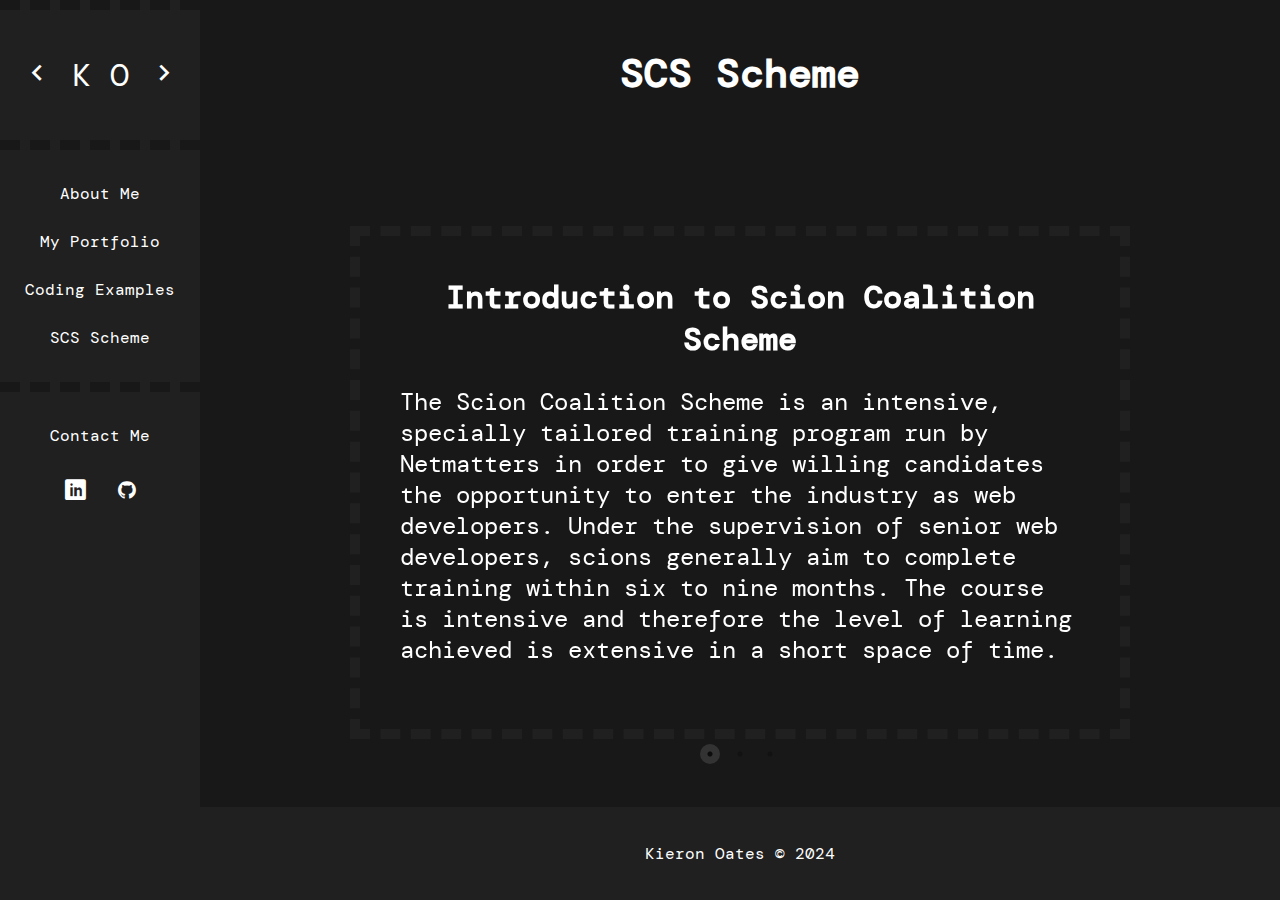
<file: scs.html>
<!DOCTYPE html>
<html lang="en">
<head>
    <meta charset="UTF-8">
    <meta name="viewport" content="width=device-width, initial-scale=1.0">
    <link rel="icon" href="img/pixelroff.png" type="image/png">
    <link rel="stylesheet" href="css/styles.css">
    <link rel="stylesheet" href="img/icons/style.css">
    <link rel="stylesheet" type="text/css" href="js/slick/slick.css"/>
    <link rel="stylesheet" type="text/css" href="js/slick/slick-theme.css"/>
    <title>K O Portfolio</title>
</head>
<body>
    <div class="navbar" id="navbar back-to-top">
        <div class="nav-logo">
            <ul>
                <li><a href="index.html"><span class="icon-keyboard_arrow_left"></span> K O <span class="icon-keyboard_arrow_right"></span></a></li>
            </ul>
        </div>
        <div class="hamburger" id="hamburger">
            &#9776;
        </div>
        <div class="nav-links" id="nav-links">
            <ul>
                <li><a href="about.html">About Me</a></li>
                <li><a href="index.html#portfolio">My Portfolio</a></li>
                <li><a href="code-examples.html">Coding Examples</a></li>
                <li class="scs-scheme"><a href="scs.html">SCS Scheme</a></li>
                <li class="contact-me"><a href="index.html#get-in-touch">Contact Me</a></li>
            </ul>
        </div>
        <div class="socials">
            <ul>
                <li id="linkedin"><a href="https://www.linkedin.com/in/kieron-oates-b061b3317/" target="_blank"><span class="icon-linkedin"></span></a></li>
                <li id="github"  ><a href="https://github.com/roff-dev" target="_blank"><span class="icon-github"></span></a></li>
            </ul>
        </div>
    </div>

    <div class="container"> 
        <div class="wrapper">
            <h1 class="scs-scheme-header">SCS Scheme</h1>
            <div class="slick-slider">
                <div class="scheme-intro slide">
                    
                    <h2>Introduction to Scion Coalition Scheme</h2>
                    <p>The Scion Coalition Scheme is an intensive, specially tailored training program run by Netmatters in order to give willing candidates the opportunity to enter the industry as web developers. Under the supervision of senior web developers, scions generally aim to complete training within six to nine months. The course is intensive and therefore the level of learning achieved is extensive in a short space of time.</p>
                </div>
    
                <div class="scheme-treehouse slide">
                    <h2>Treehouse</h2>
                    <p>Treehouse is an online learning community, featuring videos covering a number of topics from basic HTML to C# programming, iOS development, data analysis, and more. By completing courses users can earn points, allowing them to track their progress and see how much they've covered in certain areas.</p>
                    <a href="https://teamtreehouse.com/profiles/kieronoates2" target="_blank">View Treehouse Profile <img src="img/treehouse.svg" alt="Treehouse Logo"></a>
                </div>
    
                <div class="scheme-about slide">
                    <h2>About Netmatters</h2>
                    <ul class="net-list">
                        <li>Established in 2008</li>
                        <li>Norfolk's leading technology company</li>
                        <li>Winner of the Princess Royal Training Award</li>
                        <li>Winner of EDP Skills of Tomorrow Award</li>
                        <li>80+ staff, 2 locations across Norfolk</li>
                        <li>Digital Marketing, Website & Software development & IT Support</li>
                        <li>Broad spectrum of clients, working nationwide</li>
                        <li>Operate to strict company values</li>
                    </ul>
                </div>
            </div>
        </div>
    </div>
</body>
<script src="js/jquery-3.7.1.min.js"></script>
<script type="text/javascript" src="js/slick/slick.min.js"></script>
<script>
    $(document).ready(function(){
    $('.slick-slider').slick({
        infinite: true,            // Loop through slides
        slidesToShow: 1,           // Show one slide at a time
        slidesToScroll: 1,         // Scroll one slide at a time
        vertical: false,            // Enable vertical sliding
        arrows: false,              // Show navigation arrows
        dots: true,                // Show pagination dots
        autoplay: false,            // Enable autoplay      
        speed: 700,                // Transition speed between slides
        adaptiveHeight: true,      // Adjust height based on slide content
    });
});
</script>
<script src="js/main.js"></script>
<footer class="scs-footer">
    <p>Kieron Oates &copy; 2024</p>
</footer>
</div>
</html>
</file>
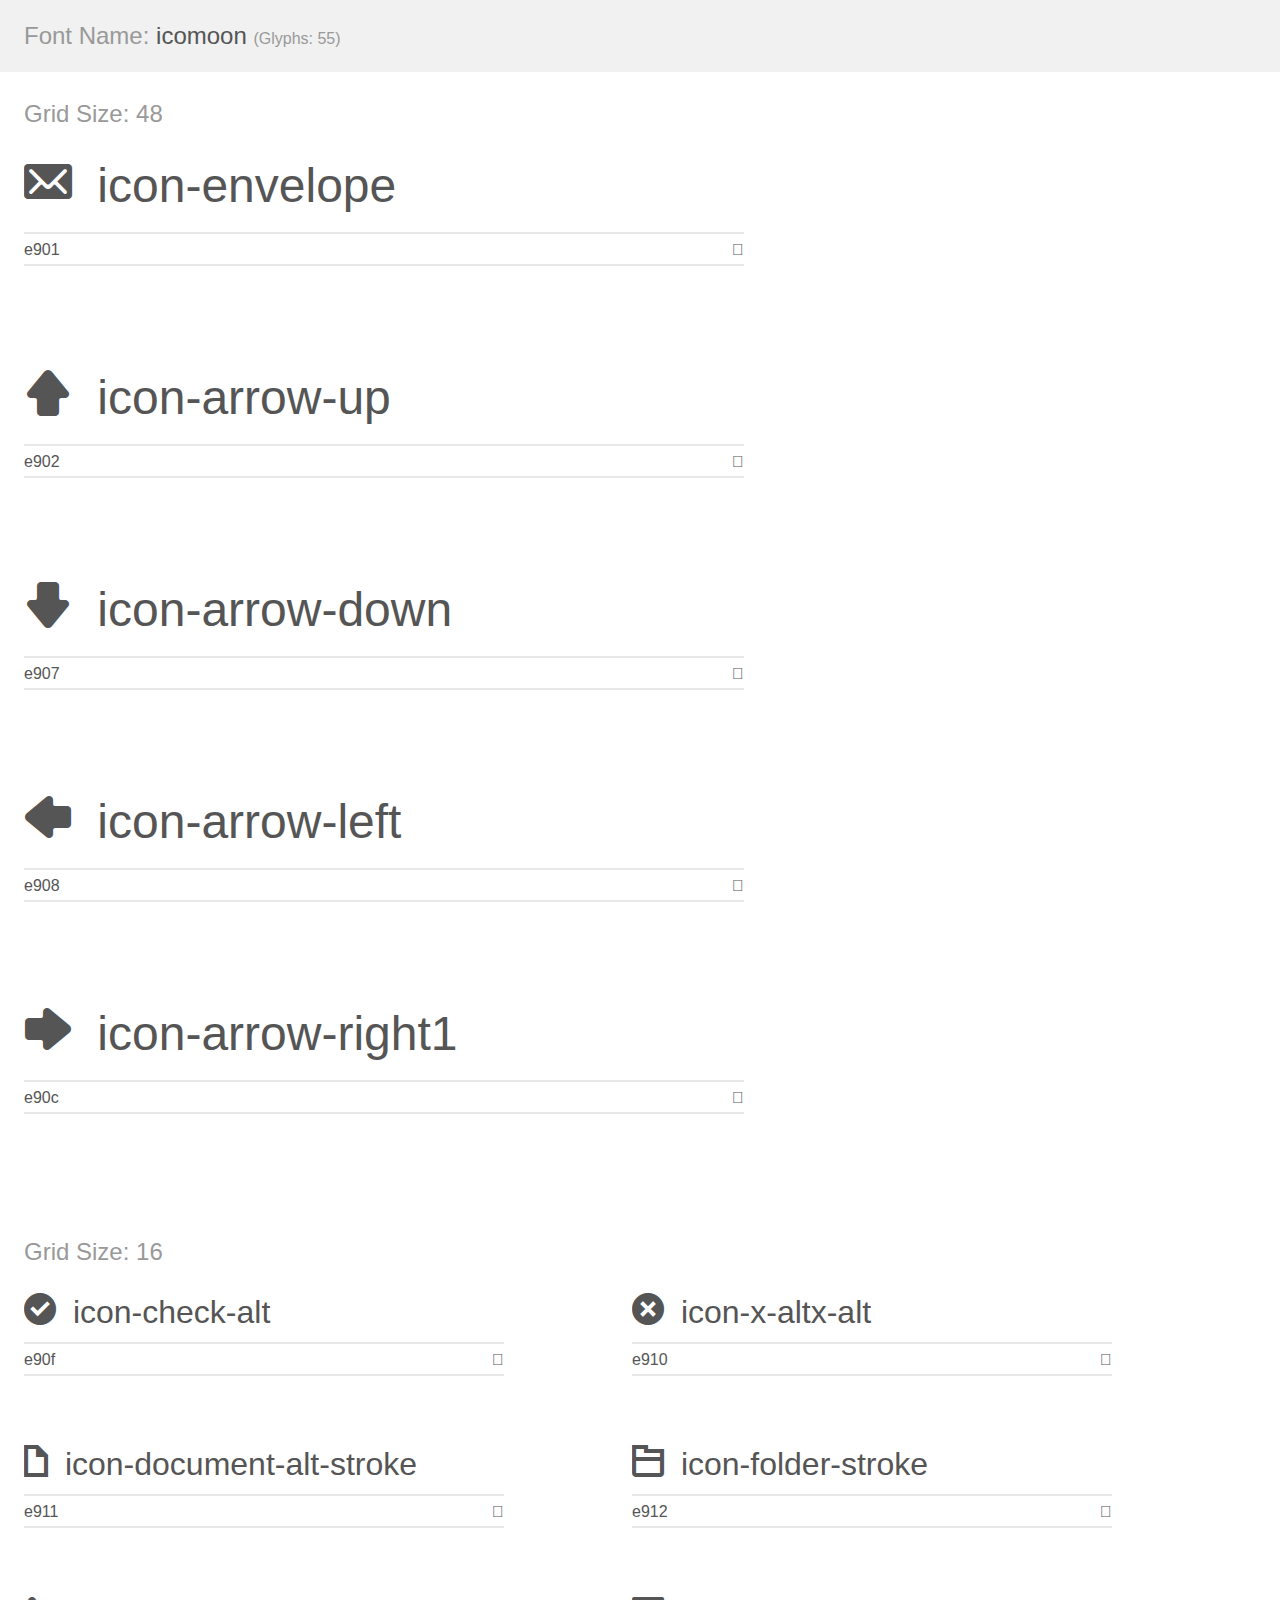
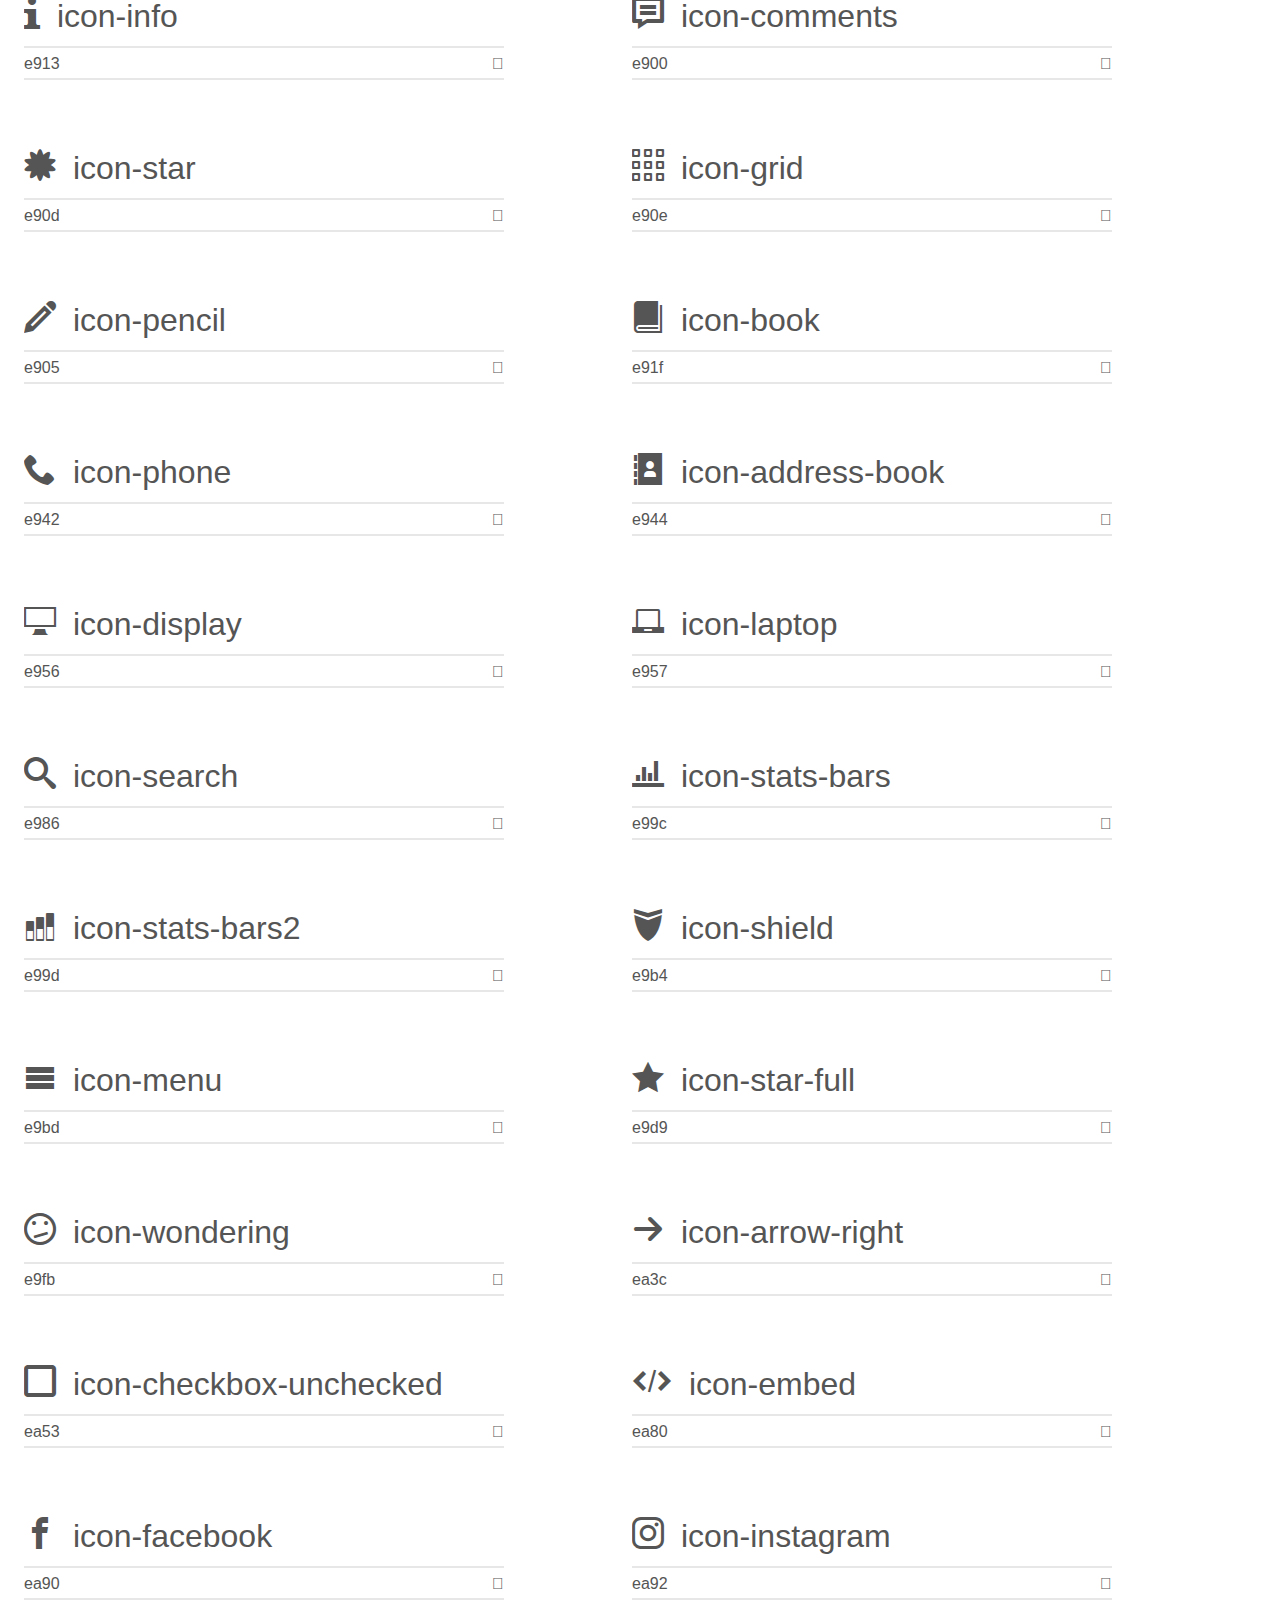
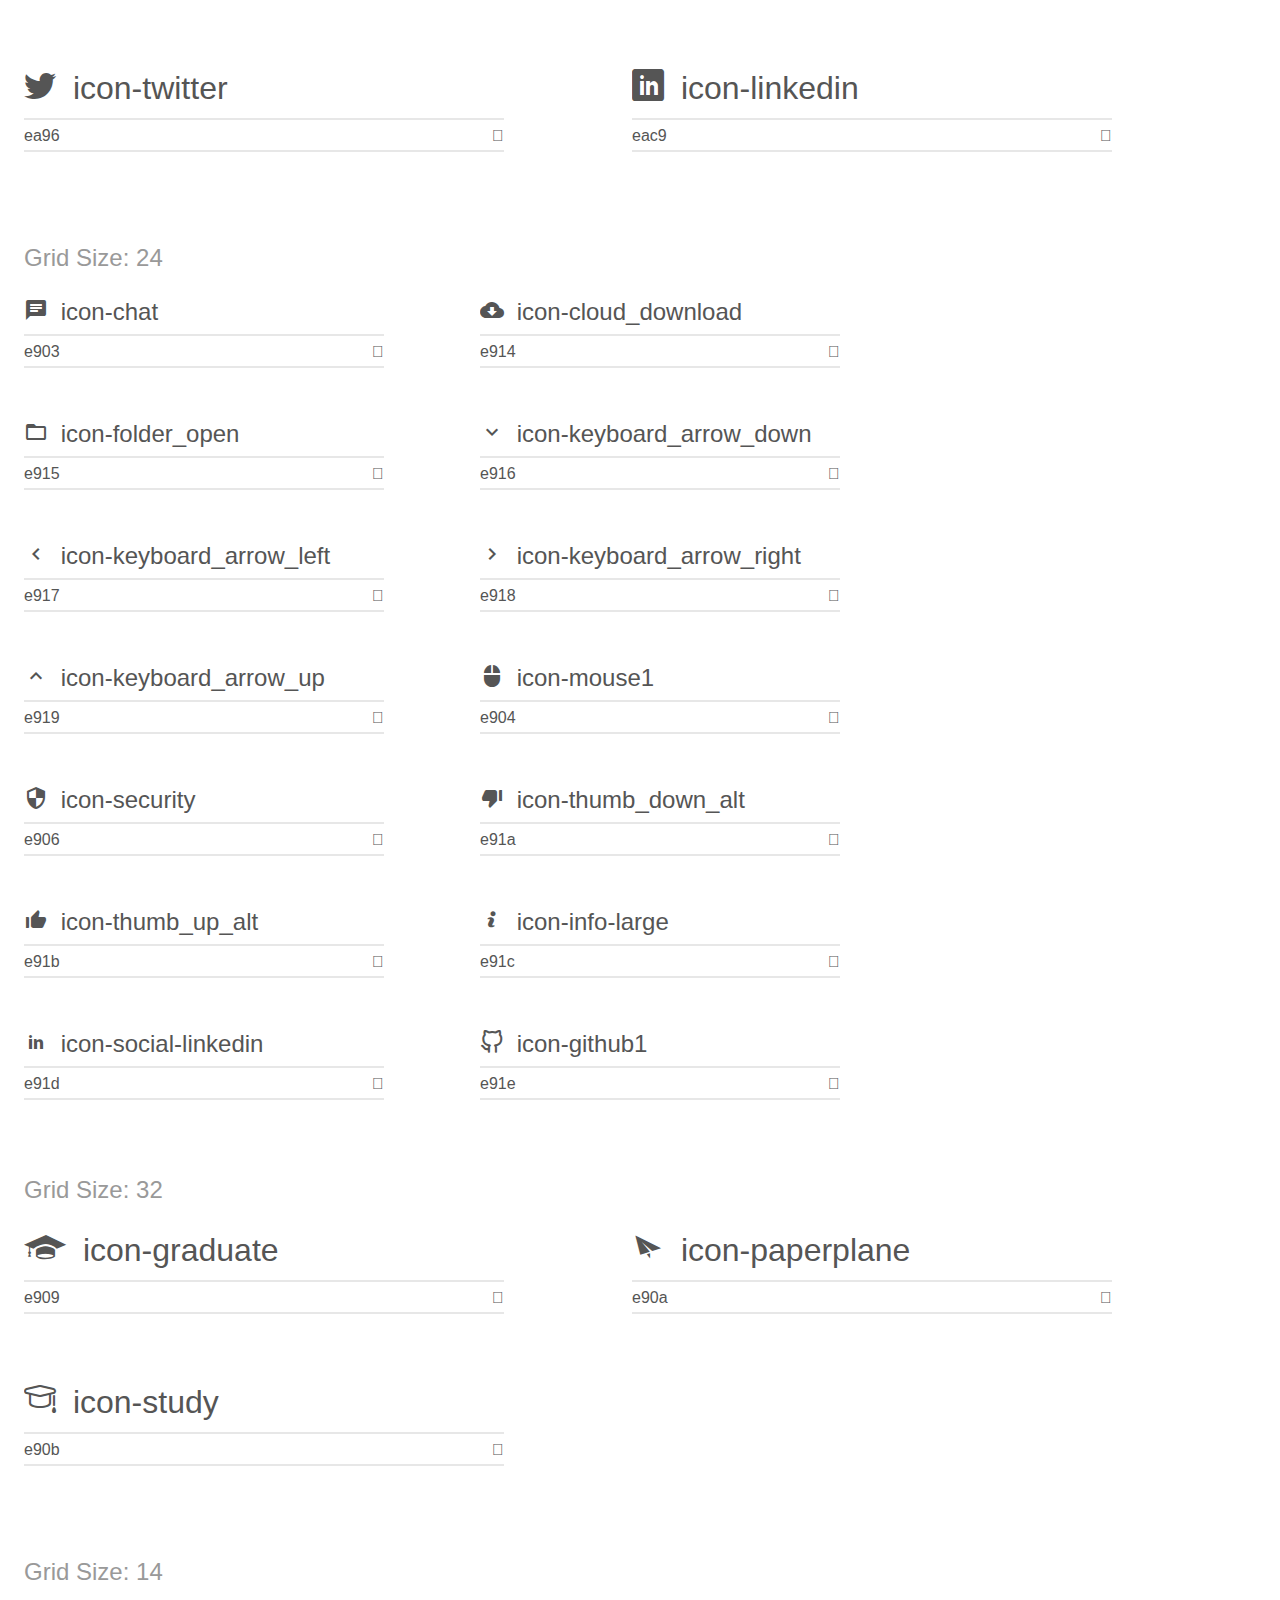
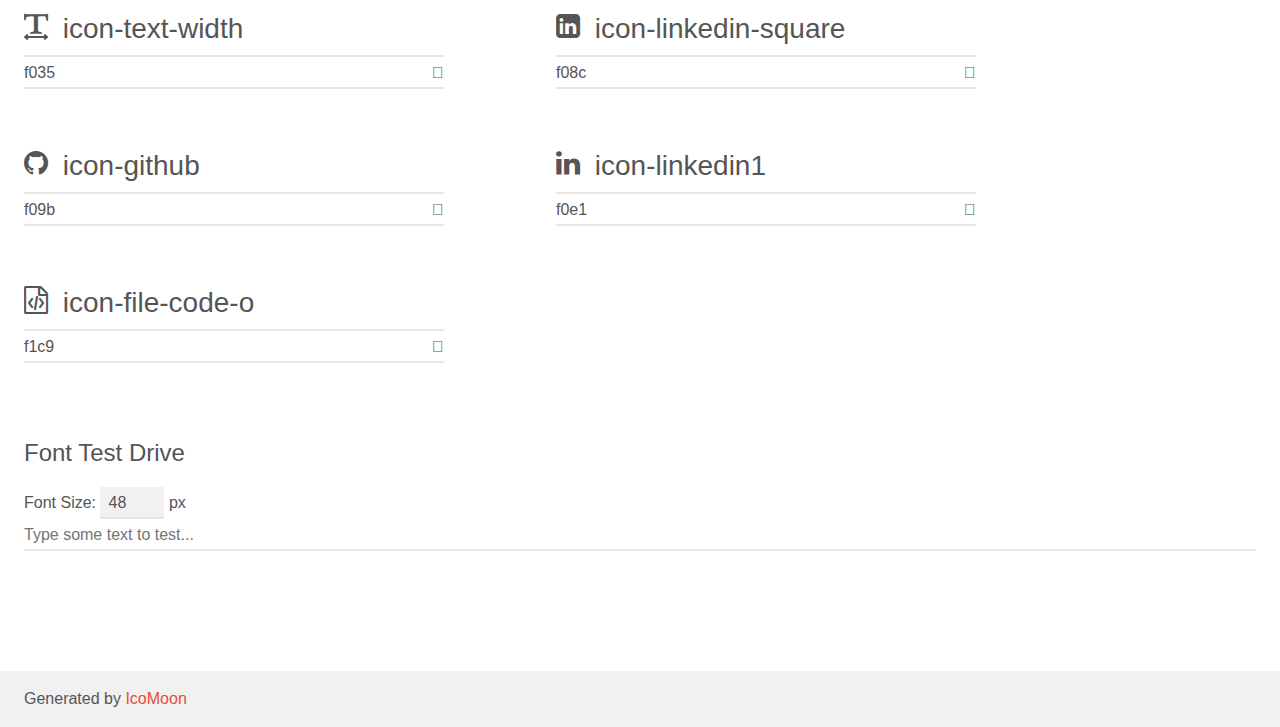
<file: img/icons/demo.html>
<!doctype html>
<html>
<head>
    <meta charset="utf-8">
    <title>IcoMoon Demo</title>
    <meta name="description" content="An Icon Font Generated By IcoMoon.io">
    <meta name="viewport" content="width=device-width, initial-scale=1">
    <link rel="stylesheet" href="demo-files/demo.css">
    <link rel="stylesheet" href="style.css"></head>
<body>
    <div class="bgc1 clearfix">
        <h1 class="mhmm mvm"><span class="fgc1">Font Name:</span> icomoon <small class="fgc1">(Glyphs:&nbsp;55)</small></h1>
    </div>
    <div class="clearfix mhl ptl">
        <h1 class="mvm mtn fgc1">Grid Size: 48</h1>
        <div class="glyph fs1">
            <div class="clearfix bshadow0 pbs">
                <span class="icon-envelope"></span>
                <span class="mls"> icon-envelope</span>
            </div>
            <fieldset class="fs0 size1of1 clearfix hidden-false">
                <input type="text" readonly value="e901" class="unit size1of2" />
                <input type="text" maxlength="1" readonly value="&#xe901;" class="unitRight size1of2 talign-right" />
            </fieldset>
            <div class="fs0 bshadow0 clearfix hidden-true">
                <span class="unit pvs fgc1">liga: </span>
                <input type="text" readonly value="" class="liga unitRight" />
            </div>
        </div>
        <div class="glyph fs1">
            <div class="clearfix bshadow0 pbs">
                <span class="icon-arrow-up"></span>
                <span class="mls"> icon-arrow-up</span>
            </div>
            <fieldset class="fs0 size1of1 clearfix hidden-false">
                <input type="text" readonly value="e902" class="unit size1of2" />
                <input type="text" maxlength="1" readonly value="&#xe902;" class="unitRight size1of2 talign-right" />
            </fieldset>
            <div class="fs0 bshadow0 clearfix hidden-true">
                <span class="unit pvs fgc1">liga: </span>
                <input type="text" readonly value="" class="liga unitRight" />
            </div>
        </div>
        <div class="glyph fs1">
            <div class="clearfix bshadow0 pbs">
                <span class="icon-arrow-down"></span>
                <span class="mls"> icon-arrow-down</span>
            </div>
            <fieldset class="fs0 size1of1 clearfix hidden-false">
                <input type="text" readonly value="e907" class="unit size1of2" />
                <input type="text" maxlength="1" readonly value="&#xe907;" class="unitRight size1of2 talign-right" />
            </fieldset>
            <div class="fs0 bshadow0 clearfix hidden-true">
                <span class="unit pvs fgc1">liga: </span>
                <input type="text" readonly value="" class="liga unitRight" />
            </div>
        </div>
        <div class="glyph fs1">
            <div class="clearfix bshadow0 pbs">
                <span class="icon-arrow-left"></span>
                <span class="mls"> icon-arrow-left</span>
            </div>
            <fieldset class="fs0 size1of1 clearfix hidden-false">
                <input type="text" readonly value="e908" class="unit size1of2" />
                <input type="text" maxlength="1" readonly value="&#xe908;" class="unitRight size1of2 talign-right" />
            </fieldset>
            <div class="fs0 bshadow0 clearfix hidden-true">
                <span class="unit pvs fgc1">liga: </span>
                <input type="text" readonly value="" class="liga unitRight" />
            </div>
        </div>
        <div class="glyph fs1">
            <div class="clearfix bshadow0 pbs">
                <span class="icon-arrow-right1"></span>
                <span class="mls"> icon-arrow-right1</span>
            </div>
            <fieldset class="fs0 size1of1 clearfix hidden-false">
                <input type="text" readonly value="e90c" class="unit size1of2" />
                <input type="text" maxlength="1" readonly value="&#xe90c;" class="unitRight size1of2 talign-right" />
            </fieldset>
            <div class="fs0 bshadow0 clearfix hidden-true">
                <span class="unit pvs fgc1">liga: </span>
                <input type="text" readonly value="" class="liga unitRight" />
            </div>
        </div>
    </div>
    <div class="clearfix mhl ptl">
        <h1 class="mvm mtn fgc1">Grid Size: 16</h1>
        <div class="glyph fs2">
            <div class="clearfix bshadow0 pbs">
                <span class="icon-check-alt"></span>
                <span class="mls"> icon-check-alt</span>
            </div>
            <fieldset class="fs0 size1of1 clearfix hidden-false">
                <input type="text" readonly value="e90f" class="unit size1of2" />
                <input type="text" maxlength="1" readonly value="&#xe90f;" class="unitRight size1of2 talign-right" />
            </fieldset>
            <div class="fs0 bshadow0 clearfix hidden-true">
                <span class="unit pvs fgc1">liga: </span>
                <input type="text" readonly value="" class="liga unitRight" />
            </div>
        </div>
        <div class="glyph fs2">
            <div class="clearfix bshadow0 pbs">
                <span class="icon-x-altx-alt"></span>
                <span class="mls"> icon-x-altx-alt</span>
            </div>
            <fieldset class="fs0 size1of1 clearfix hidden-false">
                <input type="text" readonly value="e910" class="unit size1of2" />
                <input type="text" maxlength="1" readonly value="&#xe910;" class="unitRight size1of2 talign-right" />
            </fieldset>
            <div class="fs0 bshadow0 clearfix hidden-true">
                <span class="unit pvs fgc1">liga: </span>
                <input type="text" readonly value="" class="liga unitRight" />
            </div>
        </div>
        <div class="glyph fs2">
            <div class="clearfix bshadow0 pbs">
                <span class="icon-document-alt-stroke"></span>
                <span class="mls"> icon-document-alt-stroke</span>
            </div>
            <fieldset class="fs0 size1of1 clearfix hidden-false">
                <input type="text" readonly value="e911" class="unit size1of2" />
                <input type="text" maxlength="1" readonly value="&#xe911;" class="unitRight size1of2 talign-right" />
            </fieldset>
            <div class="fs0 bshadow0 clearfix hidden-true">
                <span class="unit pvs fgc1">liga: </span>
                <input type="text" readonly value="" class="liga unitRight" />
            </div>
        </div>
        <div class="glyph fs2">
            <div class="clearfix bshadow0 pbs">
                <span class="icon-folder-stroke"></span>
                <span class="mls"> icon-folder-stroke</span>
            </div>
            <fieldset class="fs0 size1of1 clearfix hidden-false">
                <input type="text" readonly value="e912" class="unit size1of2" />
                <input type="text" maxlength="1" readonly value="&#xe912;" class="unitRight size1of2 talign-right" />
            </fieldset>
            <div class="fs0 bshadow0 clearfix hidden-true">
                <span class="unit pvs fgc1">liga: </span>
                <input type="text" readonly value="" class="liga unitRight" />
            </div>
        </div>
        <div class="glyph fs2">
            <div class="clearfix bshadow0 pbs">
                <span class="icon-info"></span>
                <span class="mls"> icon-info</span>
            </div>
            <fieldset class="fs0 size1of1 clearfix hidden-false">
                <input type="text" readonly value="e913" class="unit size1of2" />
                <input type="text" maxlength="1" readonly value="&#xe913;" class="unitRight size1of2 talign-right" />
            </fieldset>
            <div class="fs0 bshadow0 clearfix hidden-true">
                <span class="unit pvs fgc1">liga: </span>
                <input type="text" readonly value="" class="liga unitRight" />
            </div>
        </div>
        <div class="glyph fs2">
            <div class="clearfix bshadow0 pbs">
                <span class="icon-comments"></span>
                <span class="mls"> icon-comments</span>
            </div>
            <fieldset class="fs0 size1of1 clearfix hidden-false">
                <input type="text" readonly value="e900" class="unit size1of2" />
                <input type="text" maxlength="1" readonly value="&#xe900;" class="unitRight size1of2 talign-right" />
            </fieldset>
            <div class="fs0 bshadow0 clearfix hidden-true">
                <span class="unit pvs fgc1">liga: </span>
                <input type="text" readonly value="" class="liga unitRight" />
            </div>
        </div>
        <div class="glyph fs2">
            <div class="clearfix bshadow0 pbs">
                <span class="icon-star"></span>
                <span class="mls"> icon-star</span>
            </div>
            <fieldset class="fs0 size1of1 clearfix hidden-false">
                <input type="text" readonly value="e90d" class="unit size1of2" />
                <input type="text" maxlength="1" readonly value="&#xe90d;" class="unitRight size1of2 talign-right" />
            </fieldset>
            <div class="fs0 bshadow0 clearfix hidden-true">
                <span class="unit pvs fgc1">liga: </span>
                <input type="text" readonly value="" class="liga unitRight" />
            </div>
        </div>
        <div class="glyph fs2">
            <div class="clearfix bshadow0 pbs">
                <span class="icon-grid"></span>
                <span class="mls"> icon-grid</span>
            </div>
            <fieldset class="fs0 size1of1 clearfix hidden-false">
                <input type="text" readonly value="e90e" class="unit size1of2" />
                <input type="text" maxlength="1" readonly value="&#xe90e;" class="unitRight size1of2 talign-right" />
            </fieldset>
            <div class="fs0 bshadow0 clearfix hidden-true">
                <span class="unit pvs fgc1">liga: </span>
                <input type="text" readonly value="" class="liga unitRight" />
            </div>
        </div>
        <div class="glyph fs2">
            <div class="clearfix bshadow0 pbs">
                <span class="icon-pencil"></span>
                <span class="mls"> icon-pencil</span>
            </div>
            <fieldset class="fs0 size1of1 clearfix hidden-false">
                <input type="text" readonly value="e905" class="unit size1of2" />
                <input type="text" maxlength="1" readonly value="&#xe905;" class="unitRight size1of2 talign-right" />
            </fieldset>
            <div class="fs0 bshadow0 clearfix hidden-true">
                <span class="unit pvs fgc1">liga: </span>
                <input type="text" readonly value="pencil, write" class="liga unitRight" />
            </div>
        </div>
        <div class="glyph fs2">
            <div class="clearfix bshadow0 pbs">
                <span class="icon-book"></span>
                <span class="mls"> icon-book</span>
            </div>
            <fieldset class="fs0 size1of1 clearfix hidden-false">
                <input type="text" readonly value="e91f" class="unit size1of2" />
                <input type="text" maxlength="1" readonly value="&#xe91f;" class="unitRight size1of2 talign-right" />
            </fieldset>
            <div class="fs0 bshadow0 clearfix hidden-true">
                <span class="unit pvs fgc1">liga: </span>
                <input type="text" readonly value="book, read" class="liga unitRight" />
            </div>
        </div>
        <div class="glyph fs2">
            <div class="clearfix bshadow0 pbs">
                <span class="icon-phone"></span>
                <span class="mls"> icon-phone</span>
            </div>
            <fieldset class="fs0 size1of1 clearfix hidden-false">
                <input type="text" readonly value="e942" class="unit size1of2" />
                <input type="text" maxlength="1" readonly value="&#xe942;" class="unitRight size1of2 talign-right" />
            </fieldset>
            <div class="fs0 bshadow0 clearfix hidden-true">
                <span class="unit pvs fgc1">liga: </span>
                <input type="text" readonly value="phone, telephone" class="liga unitRight" />
            </div>
        </div>
        <div class="glyph fs2">
            <div class="clearfix bshadow0 pbs">
                <span class="icon-address-book"></span>
                <span class="mls"> icon-address-book</span>
            </div>
            <fieldset class="fs0 size1of1 clearfix hidden-false">
                <input type="text" readonly value="e944" class="unit size1of2" />
                <input type="text" maxlength="1" readonly value="&#xe944;" class="unitRight size1of2 talign-right" />
            </fieldset>
            <div class="fs0 bshadow0 clearfix hidden-true">
                <span class="unit pvs fgc1">liga: </span>
                <input type="text" readonly value="address-book, contact" class="liga unitRight" />
            </div>
        </div>
        <div class="glyph fs2">
            <div class="clearfix bshadow0 pbs">
                <span class="icon-display"></span>
                <span class="mls"> icon-display</span>
            </div>
            <fieldset class="fs0 size1of1 clearfix hidden-false">
                <input type="text" readonly value="e956" class="unit size1of2" />
                <input type="text" maxlength="1" readonly value="&#xe956;" class="unitRight size1of2 talign-right" />
            </fieldset>
            <div class="fs0 bshadow0 clearfix hidden-true">
                <span class="unit pvs fgc1">liga: </span>
                <input type="text" readonly value="display, screen" class="liga unitRight" />
            </div>
        </div>
        <div class="glyph fs2">
            <div class="clearfix bshadow0 pbs">
                <span class="icon-laptop"></span>
                <span class="mls"> icon-laptop</span>
            </div>
            <fieldset class="fs0 size1of1 clearfix hidden-false">
                <input type="text" readonly value="e957" class="unit size1of2" />
                <input type="text" maxlength="1" readonly value="&#xe957;" class="unitRight size1of2 talign-right" />
            </fieldset>
            <div class="fs0 bshadow0 clearfix hidden-true">
                <span class="unit pvs fgc1">liga: </span>
                <input type="text" readonly value="laptop, computer" class="liga unitRight" />
            </div>
        </div>
        <div class="glyph fs2">
            <div class="clearfix bshadow0 pbs">
                <span class="icon-search"></span>
                <span class="mls"> icon-search</span>
            </div>
            <fieldset class="fs0 size1of1 clearfix hidden-false">
                <input type="text" readonly value="e986" class="unit size1of2" />
                <input type="text" maxlength="1" readonly value="&#xe986;" class="unitRight size1of2 talign-right" />
            </fieldset>
            <div class="fs0 bshadow0 clearfix hidden-true">
                <span class="unit pvs fgc1">liga: </span>
                <input type="text" readonly value="search, magnifier" class="liga unitRight" />
            </div>
        </div>
        <div class="glyph fs2">
            <div class="clearfix bshadow0 pbs">
                <span class="icon-stats-bars"></span>
                <span class="mls"> icon-stats-bars</span>
            </div>
            <fieldset class="fs0 size1of1 clearfix hidden-false">
                <input type="text" readonly value="e99c" class="unit size1of2" />
                <input type="text" maxlength="1" readonly value="&#xe99c;" class="unitRight size1of2 talign-right" />
            </fieldset>
            <div class="fs0 bshadow0 clearfix hidden-true">
                <span class="unit pvs fgc1">liga: </span>
                <input type="text" readonly value="stats-bars, stats3" class="liga unitRight" />
            </div>
        </div>
        <div class="glyph fs2">
            <div class="clearfix bshadow0 pbs">
                <span class="icon-stats-bars2"></span>
                <span class="mls"> icon-stats-bars2</span>
            </div>
            <fieldset class="fs0 size1of1 clearfix hidden-false">
                <input type="text" readonly value="e99d" class="unit size1of2" />
                <input type="text" maxlength="1" readonly value="&#xe99d;" class="unitRight size1of2 talign-right" />
            </fieldset>
            <div class="fs0 bshadow0 clearfix hidden-true">
                <span class="unit pvs fgc1">liga: </span>
                <input type="text" readonly value="stats-bars2, stats4" class="liga unitRight" />
            </div>
        </div>
        <div class="glyph fs2">
            <div class="clearfix bshadow0 pbs">
                <span class="icon-shield"></span>
                <span class="mls"> icon-shield</span>
            </div>
            <fieldset class="fs0 size1of1 clearfix hidden-false">
                <input type="text" readonly value="e9b4" class="unit size1of2" />
                <input type="text" maxlength="1" readonly value="&#xe9b4;" class="unitRight size1of2 talign-right" />
            </fieldset>
            <div class="fs0 bshadow0 clearfix hidden-true">
                <span class="unit pvs fgc1">liga: </span>
                <input type="text" readonly value="shield, security" class="liga unitRight" />
            </div>
        </div>
        <div class="glyph fs2">
            <div class="clearfix bshadow0 pbs">
                <span class="icon-menu"></span>
                <span class="mls"> icon-menu</span>
            </div>
            <fieldset class="fs0 size1of1 clearfix hidden-false">
                <input type="text" readonly value="e9bd" class="unit size1of2" />
                <input type="text" maxlength="1" readonly value="&#xe9bd;" class="unitRight size1of2 talign-right" />
            </fieldset>
            <div class="fs0 bshadow0 clearfix hidden-true">
                <span class="unit pvs fgc1">liga: </span>
                <input type="text" readonly value="menu, list3" class="liga unitRight" />
            </div>
        </div>
        <div class="glyph fs2">
            <div class="clearfix bshadow0 pbs">
                <span class="icon-star-full"></span>
                <span class="mls"> icon-star-full</span>
            </div>
            <fieldset class="fs0 size1of1 clearfix hidden-false">
                <input type="text" readonly value="e9d9" class="unit size1of2" />
                <input type="text" maxlength="1" readonly value="&#xe9d9;" class="unitRight size1of2 talign-right" />
            </fieldset>
            <div class="fs0 bshadow0 clearfix hidden-true">
                <span class="unit pvs fgc1">liga: </span>
                <input type="text" readonly value="star-full, rate3" class="liga unitRight" />
            </div>
        </div>
        <div class="glyph fs2">
            <div class="clearfix bshadow0 pbs">
                <span class="icon-wondering"></span>
                <span class="mls"> icon-wondering</span>
            </div>
            <fieldset class="fs0 size1of1 clearfix hidden-false">
                <input type="text" readonly value="e9fb" class="unit size1of2" />
                <input type="text" maxlength="1" readonly value="&#xe9fb;" class="unitRight size1of2 talign-right" />
            </fieldset>
            <div class="fs0 bshadow0 clearfix hidden-true">
                <span class="unit pvs fgc1">liga: </span>
                <input type="text" readonly value="wondering, emoticon29" class="liga unitRight" />
            </div>
        </div>
        <div class="glyph fs2">
            <div class="clearfix bshadow0 pbs">
                <span class="icon-arrow-right"></span>
                <span class="mls"> icon-arrow-right</span>
            </div>
            <fieldset class="fs0 size1of1 clearfix hidden-false">
                <input type="text" readonly value="ea3c" class="unit size1of2" />
                <input type="text" maxlength="1" readonly value="&#xea3c;" class="unitRight size1of2 talign-right" />
            </fieldset>
            <div class="fs0 bshadow0 clearfix hidden-true">
                <span class="unit pvs fgc1">liga: </span>
                <input type="text" readonly value="arrow-right2, right4" class="liga unitRight" />
            </div>
        </div>
        <div class="glyph fs2">
            <div class="clearfix bshadow0 pbs">
                <span class="icon-checkbox-unchecked"></span>
                <span class="mls"> icon-checkbox-unchecked</span>
            </div>
            <fieldset class="fs0 size1of1 clearfix hidden-false">
                <input type="text" readonly value="ea53" class="unit size1of2" />
                <input type="text" maxlength="1" readonly value="&#xea53;" class="unitRight size1of2 talign-right" />
            </fieldset>
            <div class="fs0 bshadow0 clearfix hidden-true">
                <span class="unit pvs fgc1">liga: </span>
                <input type="text" readonly value="checkbox-unchecked, checkbox2" class="liga unitRight" />
            </div>
        </div>
        <div class="glyph fs2">
            <div class="clearfix bshadow0 pbs">
                <span class="icon-embed"></span>
                <span class="mls"> icon-embed</span>
            </div>
            <fieldset class="fs0 size1of1 clearfix hidden-false">
                <input type="text" readonly value="ea80" class="unit size1of2" />
                <input type="text" maxlength="1" readonly value="&#xea80;" class="unitRight size1of2 talign-right" />
            </fieldset>
            <div class="fs0 bshadow0 clearfix hidden-true">
                <span class="unit pvs fgc1">liga: </span>
                <input type="text" readonly value="embed2, code2" class="liga unitRight" />
            </div>
        </div>
        <div class="glyph fs2">
            <div class="clearfix bshadow0 pbs">
                <span class="icon-facebook"></span>
                <span class="mls"> icon-facebook</span>
            </div>
            <fieldset class="fs0 size1of1 clearfix hidden-false">
                <input type="text" readonly value="ea90" class="unit size1of2" />
                <input type="text" maxlength="1" readonly value="&#xea90;" class="unitRight size1of2 talign-right" />
            </fieldset>
            <div class="fs0 bshadow0 clearfix hidden-true">
                <span class="unit pvs fgc1">liga: </span>
                <input type="text" readonly value="facebook, brand10" class="liga unitRight" />
            </div>
        </div>
        <div class="glyph fs2">
            <div class="clearfix bshadow0 pbs">
                <span class="icon-instagram"></span>
                <span class="mls"> icon-instagram</span>
            </div>
            <fieldset class="fs0 size1of1 clearfix hidden-false">
                <input type="text" readonly value="ea92" class="unit size1of2" />
                <input type="text" maxlength="1" readonly value="&#xea92;" class="unitRight size1of2 talign-right" />
            </fieldset>
            <div class="fs0 bshadow0 clearfix hidden-true">
                <span class="unit pvs fgc1">liga: </span>
                <input type="text" readonly value="instagram, brand12" class="liga unitRight" />
            </div>
        </div>
        <div class="glyph fs2">
            <div class="clearfix bshadow0 pbs">
                <span class="icon-twitter"></span>
                <span class="mls"> icon-twitter</span>
            </div>
            <fieldset class="fs0 size1of1 clearfix hidden-false">
                <input type="text" readonly value="ea96" class="unit size1of2" />
                <input type="text" maxlength="1" readonly value="&#xea96;" class="unitRight size1of2 talign-right" />
            </fieldset>
            <div class="fs0 bshadow0 clearfix hidden-true">
                <span class="unit pvs fgc1">liga: </span>
                <input type="text" readonly value="twitter, brand16" class="liga unitRight" />
            </div>
        </div>
        <div class="glyph fs2">
            <div class="clearfix bshadow0 pbs">
                <span class="icon-linkedin"></span>
                <span class="mls"> icon-linkedin</span>
            </div>
            <fieldset class="fs0 size1of1 clearfix hidden-false">
                <input type="text" readonly value="eac9" class="unit size1of2" />
                <input type="text" maxlength="1" readonly value="&#xeac9;" class="unitRight size1of2 talign-right" />
            </fieldset>
            <div class="fs0 bshadow0 clearfix hidden-true">
                <span class="unit pvs fgc1">liga: </span>
                <input type="text" readonly value="linkedin, brand64" class="liga unitRight" />
            </div>
        </div>
    </div>
    <div class="clearfix mhl ptl">
        <h1 class="mvm mtn fgc1">Grid Size: 24</h1>
        <div class="glyph fs3">
            <div class="clearfix bshadow0 pbs">
                <span class="icon-chat"></span>
                <span class="mls"> icon-chat</span>
            </div>
            <fieldset class="fs0 size1of1 clearfix hidden-false">
                <input type="text" readonly value="e903" class="unit size1of2" />
                <input type="text" maxlength="1" readonly value="&#xe903;" class="unitRight size1of2 talign-right" />
            </fieldset>
            <div class="fs0 bshadow0 clearfix hidden-true">
                <span class="unit pvs fgc1">liga: </span>
                <input type="text" readonly value="chat" class="liga unitRight" />
            </div>
        </div>
        <div class="glyph fs3">
            <div class="clearfix bshadow0 pbs">
                <span class="icon-cloud_download"></span>
                <span class="mls"> icon-cloud_download</span>
            </div>
            <fieldset class="fs0 size1of1 clearfix hidden-false">
                <input type="text" readonly value="e914" class="unit size1of2" />
                <input type="text" maxlength="1" readonly value="&#xe914;" class="unitRight size1of2 talign-right" />
            </fieldset>
            <div class="fs0 bshadow0 clearfix hidden-true">
                <span class="unit pvs fgc1">liga: </span>
                <input type="text" readonly value="cloud_download" class="liga unitRight" />
            </div>
        </div>
        <div class="glyph fs3">
            <div class="clearfix bshadow0 pbs">
                <span class="icon-folder_open"></span>
                <span class="mls"> icon-folder_open</span>
            </div>
            <fieldset class="fs0 size1of1 clearfix hidden-false">
                <input type="text" readonly value="e915" class="unit size1of2" />
                <input type="text" maxlength="1" readonly value="&#xe915;" class="unitRight size1of2 talign-right" />
            </fieldset>
            <div class="fs0 bshadow0 clearfix hidden-true">
                <span class="unit pvs fgc1">liga: </span>
                <input type="text" readonly value="folder_open" class="liga unitRight" />
            </div>
        </div>
        <div class="glyph fs3">
            <div class="clearfix bshadow0 pbs">
                <span class="icon-keyboard_arrow_down"></span>
                <span class="mls"> icon-keyboard_arrow_down</span>
            </div>
            <fieldset class="fs0 size1of1 clearfix hidden-false">
                <input type="text" readonly value="e916" class="unit size1of2" />
                <input type="text" maxlength="1" readonly value="&#xe916;" class="unitRight size1of2 talign-right" />
            </fieldset>
            <div class="fs0 bshadow0 clearfix hidden-true">
                <span class="unit pvs fgc1">liga: </span>
                <input type="text" readonly value="keyboard_arrow_down" class="liga unitRight" />
            </div>
        </div>
        <div class="glyph fs3">
            <div class="clearfix bshadow0 pbs">
                <span class="icon-keyboard_arrow_left"></span>
                <span class="mls"> icon-keyboard_arrow_left</span>
            </div>
            <fieldset class="fs0 size1of1 clearfix hidden-false">
                <input type="text" readonly value="e917" class="unit size1of2" />
                <input type="text" maxlength="1" readonly value="&#xe917;" class="unitRight size1of2 talign-right" />
            </fieldset>
            <div class="fs0 bshadow0 clearfix hidden-true">
                <span class="unit pvs fgc1">liga: </span>
                <input type="text" readonly value="keyboard_arrow_left" class="liga unitRight" />
            </div>
        </div>
        <div class="glyph fs3">
            <div class="clearfix bshadow0 pbs">
                <span class="icon-keyboard_arrow_right"></span>
                <span class="mls"> icon-keyboard_arrow_right</span>
            </div>
            <fieldset class="fs0 size1of1 clearfix hidden-false">
                <input type="text" readonly value="e918" class="unit size1of2" />
                <input type="text" maxlength="1" readonly value="&#xe918;" class="unitRight size1of2 talign-right" />
            </fieldset>
            <div class="fs0 bshadow0 clearfix hidden-true">
                <span class="unit pvs fgc1">liga: </span>
                <input type="text" readonly value="keyboard_arrow_right" class="liga unitRight" />
            </div>
        </div>
        <div class="glyph fs3">
            <div class="clearfix bshadow0 pbs">
                <span class="icon-keyboard_arrow_up"></span>
                <span class="mls"> icon-keyboard_arrow_up</span>
            </div>
            <fieldset class="fs0 size1of1 clearfix hidden-false">
                <input type="text" readonly value="e919" class="unit size1of2" />
                <input type="text" maxlength="1" readonly value="&#xe919;" class="unitRight size1of2 talign-right" />
            </fieldset>
            <div class="fs0 bshadow0 clearfix hidden-true">
                <span class="unit pvs fgc1">liga: </span>
                <input type="text" readonly value="keyboard_arrow_up" class="liga unitRight" />
            </div>
        </div>
        <div class="glyph fs3">
            <div class="clearfix bshadow0 pbs">
                <span class="icon-mouse1"></span>
                <span class="mls"> icon-mouse1</span>
            </div>
            <fieldset class="fs0 size1of1 clearfix hidden-false">
                <input type="text" readonly value="e904" class="unit size1of2" />
                <input type="text" maxlength="1" readonly value="&#xe904;" class="unitRight size1of2 talign-right" />
            </fieldset>
            <div class="fs0 bshadow0 clearfix hidden-true">
                <span class="unit pvs fgc1">liga: </span>
                <input type="text" readonly value="mouse" class="liga unitRight" />
            </div>
        </div>
        <div class="glyph fs3">
            <div class="clearfix bshadow0 pbs">
                <span class="icon-security"></span>
                <span class="mls"> icon-security</span>
            </div>
            <fieldset class="fs0 size1of1 clearfix hidden-false">
                <input type="text" readonly value="e906" class="unit size1of2" />
                <input type="text" maxlength="1" readonly value="&#xe906;" class="unitRight size1of2 talign-right" />
            </fieldset>
            <div class="fs0 bshadow0 clearfix hidden-true">
                <span class="unit pvs fgc1">liga: </span>
                <input type="text" readonly value="security" class="liga unitRight" />
            </div>
        </div>
        <div class="glyph fs3">
            <div class="clearfix bshadow0 pbs">
                <span class="icon-thumb_down_alt"></span>
                <span class="mls"> icon-thumb_down_alt</span>
            </div>
            <fieldset class="fs0 size1of1 clearfix hidden-false">
                <input type="text" readonly value="e91a" class="unit size1of2" />
                <input type="text" maxlength="1" readonly value="&#xe91a;" class="unitRight size1of2 talign-right" />
            </fieldset>
            <div class="fs0 bshadow0 clearfix hidden-true">
                <span class="unit pvs fgc1">liga: </span>
                <input type="text" readonly value="thumb_down_alt" class="liga unitRight" />
            </div>
        </div>
        <div class="glyph fs3">
            <div class="clearfix bshadow0 pbs">
                <span class="icon-thumb_up_alt"></span>
                <span class="mls"> icon-thumb_up_alt</span>
            </div>
            <fieldset class="fs0 size1of1 clearfix hidden-false">
                <input type="text" readonly value="e91b" class="unit size1of2" />
                <input type="text" maxlength="1" readonly value="&#xe91b;" class="unitRight size1of2 talign-right" />
            </fieldset>
            <div class="fs0 bshadow0 clearfix hidden-true">
                <span class="unit pvs fgc1">liga: </span>
                <input type="text" readonly value="thumb_up_alt" class="liga unitRight" />
            </div>
        </div>
        <div class="glyph fs3">
            <div class="clearfix bshadow0 pbs">
                <span class="icon-info-large"></span>
                <span class="mls"> icon-info-large</span>
            </div>
            <fieldset class="fs0 size1of1 clearfix hidden-false">
                <input type="text" readonly value="e91c" class="unit size1of2" />
                <input type="text" maxlength="1" readonly value="&#xe91c;" class="unitRight size1of2 talign-right" />
            </fieldset>
            <div class="fs0 bshadow0 clearfix hidden-true">
                <span class="unit pvs fgc1">liga: </span>
                <input type="text" readonly value="" class="liga unitRight" />
            </div>
        </div>
        <div class="glyph fs3">
            <div class="clearfix bshadow0 pbs">
                <span class="icon-social-linkedin"></span>
                <span class="mls"> icon-social-linkedin</span>
            </div>
            <fieldset class="fs0 size1of1 clearfix hidden-false">
                <input type="text" readonly value="e91d" class="unit size1of2" />
                <input type="text" maxlength="1" readonly value="&#xe91d;" class="unitRight size1of2 talign-right" />
            </fieldset>
            <div class="fs0 bshadow0 clearfix hidden-true">
                <span class="unit pvs fgc1">liga: </span>
                <input type="text" readonly value="" class="liga unitRight" />
            </div>
        </div>
        <div class="glyph fs3">
            <div class="clearfix bshadow0 pbs">
                <span class="icon-github1"></span>
                <span class="mls"> icon-github1</span>
            </div>
            <fieldset class="fs0 size1of1 clearfix hidden-false">
                <input type="text" readonly value="e91e" class="unit size1of2" />
                <input type="text" maxlength="1" readonly value="&#xe91e;" class="unitRight size1of2 talign-right" />
            </fieldset>
            <div class="fs0 bshadow0 clearfix hidden-true">
                <span class="unit pvs fgc1">liga: </span>
                <input type="text" readonly value="" class="liga unitRight" />
            </div>
        </div>
    </div>
    <div class="clearfix mhl ptl">
        <h1 class="mvm mtn fgc1">Grid Size: 32</h1>
        <div class="glyph fs4">
            <div class="clearfix bshadow0 pbs">
                <span class="icon-graduate"></span>
                <span class="mls"> icon-graduate</span>
            </div>
            <fieldset class="fs0 size1of1 clearfix hidden-false">
                <input type="text" readonly value="e909" class="unit size1of2" />
                <input type="text" maxlength="1" readonly value="&#xe909;" class="unitRight size1of2 talign-right" />
            </fieldset>
            <div class="fs0 bshadow0 clearfix hidden-true">
                <span class="unit pvs fgc1">liga: </span>
                <input type="text" readonly value="" class="liga unitRight" />
            </div>
        </div>
        <div class="glyph fs4">
            <div class="clearfix bshadow0 pbs">
                <span class="icon-paperplane"></span>
                <span class="mls"> icon-paperplane</span>
            </div>
            <fieldset class="fs0 size1of1 clearfix hidden-false">
                <input type="text" readonly value="e90a" class="unit size1of2" />
                <input type="text" maxlength="1" readonly value="&#xe90a;" class="unitRight size1of2 talign-right" />
            </fieldset>
            <div class="fs0 bshadow0 clearfix hidden-true">
                <span class="unit pvs fgc1">liga: </span>
                <input type="text" readonly value="" class="liga unitRight" />
            </div>
        </div>
        <div class="glyph fs4">
            <div class="clearfix bshadow0 pbs">
                <span class="icon-study"></span>
                <span class="mls"> icon-study</span>
            </div>
            <fieldset class="fs0 size1of1 clearfix hidden-false">
                <input type="text" readonly value="e90b" class="unit size1of2" />
                <input type="text" maxlength="1" readonly value="&#xe90b;" class="unitRight size1of2 talign-right" />
            </fieldset>
            <div class="fs0 bshadow0 clearfix hidden-true">
                <span class="unit pvs fgc1">liga: </span>
                <input type="text" readonly value="" class="liga unitRight" />
            </div>
        </div>
    </div>
    <div class="clearfix mhl ptl">
        <h1 class="mvm mtn fgc1">Grid Size: 14</h1>
        <div class="glyph fs5">
            <div class="clearfix bshadow0 pbs">
                <span class="icon-text-width"></span>
                <span class="mls"> icon-text-width</span>
            </div>
            <fieldset class="fs0 size1of1 clearfix hidden-false">
                <input type="text" readonly value="f035" class="unit size1of2" />
                <input type="text" maxlength="1" readonly value="&#xf035;" class="unitRight size1of2 talign-right" />
            </fieldset>
            <div class="fs0 bshadow0 clearfix hidden-true">
                <span class="unit pvs fgc1">liga: </span>
                <input type="text" readonly value="" class="liga unitRight" />
            </div>
        </div>
        <div class="glyph fs5">
            <div class="clearfix bshadow0 pbs">
                <span class="icon-linkedin-square"></span>
                <span class="mls"> icon-linkedin-square</span>
            </div>
            <fieldset class="fs0 size1of1 clearfix hidden-false">
                <input type="text" readonly value="f08c" class="unit size1of2" />
                <input type="text" maxlength="1" readonly value="&#xf08c;" class="unitRight size1of2 talign-right" />
            </fieldset>
            <div class="fs0 bshadow0 clearfix hidden-true">
                <span class="unit pvs fgc1">liga: </span>
                <input type="text" readonly value="" class="liga unitRight" />
            </div>
        </div>
        <div class="glyph fs5">
            <div class="clearfix bshadow0 pbs">
                <span class="icon-github"></span>
                <span class="mls"> icon-github</span>
            </div>
            <fieldset class="fs0 size1of1 clearfix hidden-false">
                <input type="text" readonly value="f09b" class="unit size1of2" />
                <input type="text" maxlength="1" readonly value="&#xf09b;" class="unitRight size1of2 talign-right" />
            </fieldset>
            <div class="fs0 bshadow0 clearfix hidden-true">
                <span class="unit pvs fgc1">liga: </span>
                <input type="text" readonly value="" class="liga unitRight" />
            </div>
        </div>
        <div class="glyph fs5">
            <div class="clearfix bshadow0 pbs">
                <span class="icon-linkedin1"></span>
                <span class="mls"> icon-linkedin1</span>
            </div>
            <fieldset class="fs0 size1of1 clearfix hidden-false">
                <input type="text" readonly value="f0e1" class="unit size1of2" />
                <input type="text" maxlength="1" readonly value="&#xf0e1;" class="unitRight size1of2 talign-right" />
            </fieldset>
            <div class="fs0 bshadow0 clearfix hidden-true">
                <span class="unit pvs fgc1">liga: </span>
                <input type="text" readonly value="" class="liga unitRight" />
            </div>
        </div>
        <div class="glyph fs5">
            <div class="clearfix bshadow0 pbs">
                <span class="icon-file-code-o"></span>
                <span class="mls"> icon-file-code-o</span>
            </div>
            <fieldset class="fs0 size1of1 clearfix hidden-false">
                <input type="text" readonly value="f1c9" class="unit size1of2" />
                <input type="text" maxlength="1" readonly value="&#xf1c9;" class="unitRight size1of2 talign-right" />
            </fieldset>
            <div class="fs0 bshadow0 clearfix hidden-true">
                <span class="unit pvs fgc1">liga: </span>
                <input type="text" readonly value="" class="liga unitRight" />
            </div>
        </div>
    </div>

    <!--[if gt IE 8]><!-->
    <div class="mhl clearfix mbl">
        <h1>Font Test Drive</h1>
        <label>
            Font Size: <input id="fontSize" type="number" class="textbox0 mbm"
            min="8" value="48" />
            px
        </label>
        <input id="testText" type="text" class="phl size1of1 mvl"
        placeholder="Type some text to test..." value=""/>
        <div id="testDrive" class="icon-" style="font-family: icomoon">&nbsp;
        </div>
    </div>
    <!--<![endif]-->
    <div class="bgc1 clearfix">
        <p class="mhl">Generated by <a href="https://icomoon.io/app">IcoMoon</a></p>
    </div>

    <script src="demo-files/demo.js"></script>
</body>
</html>
</file>
<file: css/styles.css>
@import url("https://fonts.googleapis.com/css2?family=DM+Mono:ital,wght@0,300;0,400;0,500;1,300;1,400;1,500&display=swap");
/* SCSS HEX */
/* SCSS HSL */
/* SCSS RGB */
/* SCSS Gradient */
/*=================================================================
MIXINS
===================================================================*/
* {
  box-sizing: border-box;
}

html {
  scroll-behavior: smooth;
}

body {
  font-family: "DM Mono", monospace;
  color: white;
  background-color: #181818;
  margin: 0;
}

.back-to-top a, .back-to-top span, .scroll-down a, .scroll-down span {
  text-decoration: none;
  color: white;
  text-align: center;
  color: white;
  cursor: pointer;
  display: flex;
  flex-direction: column;
  align-items: center;
  padding-bottom: 10px;
}

.back-to-top a, .back-to-top span {
  font-size: 1.35em;
}

.wrapper {
  flex: 1;
  min-height: calc(100vh - 93px);
}

footer {
  text-align: center;
  padding: 20px;
  background-color: #202020;
  color: white;
  bottom: 0;
  width: 100%;
}

.contact-text .form-position {
  display: inline;
}
@media (min-width: 768px) {
  .contact-text .form-position {
    display: none;
  }
}
@media (min-width: 768px) {
  .contact-text::after {
    content: " here.";
    font-weight: normal;
  }
}

.aboutme {
  display: flex;
  flex-direction: column;
  align-items: center;
  text-align: center;
}
.aboutme .self-portrait {
  display: flex;
  justify-content: center;
  align-items: center;
  width: 100%;
  margin-bottom: 10px;
  padding-top: 15px;
}
.aboutme .self-portrait img {
  display: block;
  max-width: 100%;
  height: auto;
  border-radius: 50%;
  border: 10px dashed #202020;
}
.aboutme .description p {
  margin: 5px 0;
}

.skills-hobbies-container {
  display: flex;
  justify-content: space-between;
  width: 100%;
  padding: 20px;
  box-sizing: border-box;
}

.skills,
.hobbies {
  flex: 1;
  margin: 0 10px;
  padding: 20px;
  border: 10px dashed #202020;
}

.skills h2, .hobbies h2 {
  text-align: center;
}

@media (min-width: 992px) {
  .skills,
  .hobbies {
    text-align: center;
    font-size: 1.7em;
  }
  .description {
    font-size: 1.4em;
  }
}
@media (max-width: 400px) {
  .skills-hobbies-container {
    flex-direction: column;
  }
  .skills {
    margin-bottom: 20px;
  }
}
[class^=scheme] {
  padding: 10px 20px;
}
[class^=scheme] ul {
  line-height: 1.75em;
}
[class^=scheme] p {
  font-size: 1.2em;
}
[class^=scheme] h2 {
  text-align: center;
  margin-top: 0;
}
[class^=scheme] a {
  text-decoration: none;
  color: white;
  font-size: 1.4em;
}
[class^=scheme] a img {
  vertical-align: middle;
  width: 1em;
  height: 1em;
  display: inline;
}
[class^=scheme] li {
  font-size: 1.2em;
}

.scs-scheme-header {
  padding-bottom: 15px;
  text-align: center;
}

.scheme-about {
  border-bottom: none;
}

.scheme img {
  vertical-align: middle;
  width: 1em;
  height: 1em;
}

.slide {
  margin-right: 50px;
  margin-left: 50px;
}

.slick-dots li {
  list-style: none;
}

.slick-dots li button {
  width: 15px;
  height: 15px;
  background-color: #ccc;
  border-radius: 50%;
  border: none;
  padding: 0;
  cursor: pointer;
}

.slick-dots li.slick-active button {
  background-color: #333;
}

@media (min-width: 768px) {
  .scs-scheme-header {
    font-size: 40px;
    padding-top: 20px;
    padding-bottom: 100px;
    text-align: center;
  }
  [class^=scheme] h2 {
    font-size: 2em;
  }
  [class^=scheme] p {
    font-size: 1.5em;
  }
  .slide {
    margin-right: 150px;
    margin-left: 150px;
    border: 10px dashed #202020;
    padding: 40px;
  }
  .net-list {
    list-style: none;
    text-align: center;
    padding-left: 0;
  }
  .net-list li {
    font-size: 1.5em;
  }
  .scs-footer {
    position: absolute;
    width: calc(100vw - 200px);
    margin-left: 200px;
  }
}
.snippet-intro {
  text-align: center;
  padding: 0 50px;
}
.snippet-intro h1 {
  font-size: 35px;
}
.snippet-intro p {
  font-size: 20px;
  text-align: justify;
}

.all-snippets {
  padding: 0 50px;
  display: none;
}

.snippet {
  display: flex;
  flex-direction: row;
  box-sizing: border-box;
  padding-bottom: 20px;
}
.snippet img {
  max-width: 250px;
  border-radius: 10px;
}

.snippet-description {
  display: inline;
  background-color: #202020;
  border-radius: 10px;
  border: 6px solid #bababa;
}
.snippet-description h3 {
  margin-top: 0;
}

.text-right {
  margin-left: 20px;
  padding-right: 20px;
  padding-left: 20px;
}

.text-left {
  margin-right: 20px;
  padding-left: 20px;
  padding-right: 20px;
}

.snippet-mobile-text {
  padding: 0 50px;
  text-align: center;
}
.snippet-mobile-text h3 {
  margin-top: 3px;
}
.snippet-mobile-text p {
  margin-bottom: 35px;
}

.snippet-mobile {
  display: flex;
  flex-direction: column;
  align-items: center;
}

.snippet-mobile-image img {
  max-width: 250px;
  border-radius: 10px;
}

@media (min-width: 576px) {
  .all-snippets {
    display: block;
  }
  .all-snippets-mobile {
    display: none;
  }
}
@media (min-width: 992px) {
  .all-snippets {
    padding: 0 200px;
  }
  .snippet img {
    max-width: 400px;
  }
  .snippet-intro {
    padding: 0 150px;
  }
  .snippet-intro h1 {
    font-size: 45px;
  }
  .snippet-intro p {
    font-size: 40px;
  }
}
.navbar {
  background-color: #202020;
  margin-top: -20px;
}

.nav-logo li {
  padding-top: 15px;
  font-size: 1.2em;
}

.nav-links ul, .nav-logo ul, .socials ul {
  list-style-type: none;
  padding: 0;
}

.nav-links {
  display: none;
  padding-top: 0;
}

.nav-links li, .nav-logo li {
  display: flex;
  justify-content: center;
}

.socials {
  display: flex;
  justify-content: center;
  padding-bottom: 20px;
}

.socials span {
  font-size: 1.3em;
}

#linkedin:hover span:hover {
  color: #0077B5;
}

#github span:hover {
  color: black;
}

.socials ul {
  display: flex;
  padding: 0;
  margin: 0;
  list-style-type: none;
}

.nav-links li a, .nav-logo li a, .socials li a {
  padding: 8px 16px;
  text-decoration: none;
  color: white;
  line-height: 1.2em;
}

.hamburger {
  display: block;
  font-size: 30px;
  cursor: pointer;
  padding: 10px;
  color: white;
  position: absolute;
  top: 20px;
  right: 20px;
  z-index: 3;
}

@keyframes fadeIn {
  from {
    opacity: 0;
    transform: translateY(-10px);
  }
  to {
    opacity: 1;
    transform: translateY(0);
  }
}
.nav-links.active {
  display: flex;
  flex: 1;
  flex-direction: row;
  flex-wrap: nowrap;
  justify-content: center;
  margin-top: -20px;
  animation: fadeIn 0.7s forwards;
}
.nav-links.active .contact-me {
  padding-bottom: 15px;
}

@media (min-width: 768px) {
  .container {
    width: calc(100% - 200px);
    float: right;
  }
  .hamburger {
    display: none;
  }
  .navbar {
    width: 200px;
    height: 100vh;
    background-color: #202020;
    float: left;
    position: fixed;
    z-index: 2;
    margin-top: 0;
  }
  .nav-links {
    display: flex;
    flex: 1;
    flex-direction: row;
    flex-wrap: nowrap;
    justify-content: center;
  }
  .nav-links.active {
    display: flex;
    flex: 1;
    flex-direction: row;
    flex-wrap: nowrap;
    justify-content: center;
    margin-top: -20px;
  }
  .nav-logo li {
    padding-top: 0;
    font-size: 1em;
  }
  .nav-links, .nav-logo {
    width: 200px;
  }
  .nav-links ul, .nav-logo ul {
    list-style-type: none;
    margin: 0;
    padding: 0;
    width: 100%;
  }
  .nav-logo ul:first-child {
    padding-top: 25px;
    padding-bottom: 25px;
    font-size: 2em;
    border-top: 10px dashed #181818;
  }
  .nav-links ul:first-child {
    border-top: 10px dashed #181818;
    padding-top: 20px;
  }
  .nav-links li a, .nav-logo li a {
    display: block;
    padding: 8px 20px;
    text-decoration: none;
    color: white;
    line-height: 2em;
    text-align: center;
  }
  .nav-links a {
    width: 100%;
  }
  .nav-links li a:hover {
    background-color: #323232;
    color: white;
  }
  .scs-scheme {
    padding-bottom: 20px;
    border-bottom: 10px dashed #181818;
  }
  .contact-me {
    padding-top: 20px;
  }
  .content {
    margin-left: 200px;
  }
  .socials {
    padding-top: 20px;
  }
}
.hero {
  position: relative;
  width: 100%;
  height: calc(100vh - 114px);
  overflow: hidden;
}

section {
  background-image: linear-gradient(rgba(0, 0, 0, 0.8), rgba(0, 0, 0, 0.8)), url("../img/hero-image.jpg");
  height: 100vh;
  display: flex;
  justify-content: center;
  align-items: first baseline;
}

.text-editor {
  background: black;
  width: 90%;
  padding: 15px 15px 150px;
  border-radius: 8px;
  border-top: 20px solid #e8e8e8;
  margin-top: 125px;
}

.text-editor .text-body {
  font-size: 24px;
  color: white;
  word-wrap: break-word;
}

.scroll-down {
  position: absolute;
  bottom: 10px;
  width: 100%;
  text-align: center;
  font-size: 1.35em;
  color: white;
  text-shadow: 1px 1px 3px rgba(0, 0, 0, 0.6);
  display: flex;
  flex-direction: column;
  align-items: center;
}

.scroll-down .icon-arrow-down {
  margin-top: 5px;
  font-size: 1.5em;
}

@media (min-width: 768px) {
  .hero {
    height: 100vh;
  }
  section {
    align-items: first baseline;
  }
  .text-editor {
    background: black;
    width: 60%;
    margin-top: 250px;
    padding: 15px 15px 300px;
    border-radius: 8px;
    border-top: 20px solid #e8e8e8;
  }
  .text-editor .text-body {
    font-size: 24px;
    color: white;
  }
}
.projects {
  display: flex;
  flex-wrap: wrap;
  gap: 30px;
  justify-content: center;
  padding: 20px;
}

.card {
  flex: 1 1 calc(33.333% - 40px);
  box-sizing: border-box;
  max-width: 400px;
  min-width: 300px;
  min-height: 450px;
}
.card:hover {
  transform: translateY(-8px);
  transition: transform 0.5s ease, box-shadow 0.3s ease;
}
.card .front, .card .back {
  display: flex;
  flex-direction: column;
  align-items: center;
  background-color: #202020;
  padding: 10px;
  box-shadow: 0 6px 12px rgba(0, 0, 0, 0.15);
  border-radius: 8px;
  transition: transform 0.3s ease, box-shadow 0.3s ease;
}
.card .front img, .card .back img {
  max-width: 100%;
  width: 380px;
  height: 320px;
  border-radius: 8px;
  object-fit: cover;
}
.card .front h3, .card .back h3 {
  margin-bottom: 0;
  font-size: 1.2rem;
  color: white;
  text-align: center;
  flex-grow: 0;
}
.card .front h4, .card .back h4 {
  margin-bottom: 0;
  text-align: center;
}
.card .front h4 span, .card .back h4 span {
  font-weight: 400;
}
.card .front a, .card .back a {
  text-decoration: none;
  padding: 5px 10px;
  background-color: #007bff;
  color: #fff;
  border-radius: 4px;
  margin-top: auto;
  margin-bottom: 5px;
  font-size: 0.9rem;
  transition: background-color 0.3s ease;
}
.card .front a:hover, .card .back a:hover {
  background-color: #0056b3;
}

.skills-req {
  list-style-type: none;
  padding: 10px 0 10px;
  margin: 0;
  text-align: center;
}

.flip-tag {
  position: absolute;
  top: 20px;
  right: 10px;
  padding: 4px 6px;
  color: white;
  font-size: 0.8em;
  font-weight: 500;
  background-color: #007bff;
  box-shadow: 0px 0px 5px 3px rgba(0, 0, 0, 0.75);
}

@media (min-width: 1200px) {
  .card {
    max-width: 550px;
  }
}
.get-in-touch {
  display: flex;
  flex-direction: column;
  width: 100%;
  padding: 20px;
}

.git-info, .git-form {
  padding: 10px;
}

.git-info {
  flex: 1;
}

.git-form {
  flex: 2;
}

.form-row {
  display: flex;
  width: 100%;
}

input, textarea {
  width: 100%;
  padding: 10px;
  margin: 5px 0;
  border: 1px solid #ccc;
  border-radius: 4px;
  background-color: #202020;
}

input::placeholder, textarea::placeholder {
  color: white;
}

input[type=text] {
  flex: 1;
  margin-right: 10px;
}

input[type=text]:last-of-type {
  margin-right: 0;
}

button[type=submit] {
  text-decoration: none;
  padding: 8px 25px;
  background-color: #007bff;
  color: #fff;
  border-radius: 4px;
  margin-top: 5px;
  font-size: 0.9rem;
  transition: background-color 0.3s ease;
  border: none;
}
button[type=submit]:hover {
  background-color: #0056b3;
}

textarea {
  resize: vertical;
  height: 150px;
}

@media (min-width: 768px) {
  .get-in-touch {
    flex-direction: row;
  }
}
@media (min-width: 1200px) {
  .get-in-touch {
    padding-right: 100px;
    padding-left: 100px;
  }
}
.coding {
  padding-left: 20px;
  padding-top: 20px;
}
.coding h1 {
  padding-top: 0;
}

/*# sourceMappingURL=styles.css.map */
</file>
<file: img/icons/style.css>
@font-face {
  font-family: 'icomoon';
  src:  url('fonts/icomoon.eot?skoukh');
  src:  url('fonts/icomoon.eot?skoukh#iefix') format('embedded-opentype'),
    url('fonts/icomoon.ttf?skoukh') format('truetype'),
    url('fonts/icomoon.woff?skoukh') format('woff'),
    url('fonts/icomoon.svg?skoukh#icomoon') format('svg');
  font-weight: normal;
  font-style: normal;
  font-display: block;
}

[class^="icon-"], [class*=" icon-"] {
  /* use !important to prevent issues with browser extensions that change fonts */
  font-family: 'icomoon' !important;
  speak: never;
  font-style: normal;
  font-weight: normal;
  font-variant: normal;
  text-transform: none;
  line-height: 1;

  /* Better Font Rendering =========== */
  -webkit-font-smoothing: antialiased;
  -moz-osx-font-smoothing: grayscale;
}

.icon-envelope:before {
  content: "\e901";
}
.icon-arrow-up:before {
  content: "\e902";
}
.icon-arrow-down:before {
  content: "\e907";
}
.icon-arrow-left:before {
  content: "\e908";
}
.icon-arrow-right1:before {
  content: "\e90c";
}
.icon-check-alt:before {
  content: "\e90f";
}
.icon-x-altx-alt:before {
  content: "\e910";
}
.icon-document-alt-stroke:before {
  content: "\e911";
}
.icon-folder-stroke:before {
  content: "\e912";
}
.icon-info:before {
  content: "\e913";
}
.icon-comments:before {
  content: "\e900";
}
.icon-star:before {
  content: "\e90d";
}
.icon-grid:before {
  content: "\e90e";
}
.icon-pencil:before {
  content: "\e905";
}
.icon-book:before {
  content: "\e91f";
}
.icon-phone:before {
  content: "\e942";
}
.icon-address-book:before {
  content: "\e944";
}
.icon-display:before {
  content: "\e956";
}
.icon-laptop:before {
  content: "\e957";
}
.icon-search:before {
  content: "\e986";
}
.icon-stats-bars:before {
  content: "\e99c";
}
.icon-stats-bars2:before {
  content: "\e99d";
}
.icon-shield:before {
  content: "\e9b4";
}
.icon-menu:before {
  content: "\e9bd";
}
.icon-star-full:before {
  content: "\e9d9";
}
.icon-wondering:before {
  content: "\e9fb";
}
.icon-arrow-right:before {
  content: "\ea3c";
}
.icon-checkbox-unchecked:before {
  content: "\ea53";
}
.icon-embed:before {
  content: "\ea80";
}
.icon-facebook:before {
  content: "\ea90";
}
.icon-instagram:before {
  content: "\ea92";
}
.icon-twitter:before {
  content: "\ea96";
}
.icon-linkedin:before {
  content: "\eac9";
}
.icon-chat:before {
  content: "\e903";
}
.icon-cloud_download:before {
  content: "\e914";
}
.icon-folder_open:before {
  content: "\e915";
}
.icon-keyboard_arrow_down:before {
  content: "\e916";
}
.icon-keyboard_arrow_left:before {
  content: "\e917";
}
.icon-keyboard_arrow_right:before {
  content: "\e918";
}
.icon-keyboard_arrow_up:before {
  content: "\e919";
}
.icon-mouse1:before {
  content: "\e904";
}
.icon-security:before {
  content: "\e906";
}
.icon-thumb_down_alt:before {
  content: "\e91a";
}
.icon-thumb_up_alt:before {
  content: "\e91b";
}
.icon-info-large:before {
  content: "\e91c";
}
.icon-social-linkedin:before {
  content: "\e91d";
}
.icon-github1:before {
  content: "\e91e";
}
.icon-graduate:before {
  content: "\e909";
}
.icon-paperplane:before {
  content: "\e90a";
}
.icon-study:before {
  content: "\e90b";
}
.icon-text-width:before {
  content: "\f035";
}
.icon-linkedin-square:before {
  content: "\f08c";
}
.icon-github:before {
  content: "\f09b";
}
.icon-linkedin1:before {
  content: "\f0e1";
}
.icon-file-code-o:before {
  content: "\f1c9";
}
</file>
<file: img/icons/demo-files/demo.css>
body {
  padding: 0;
  margin: 0;
  font-family: sans-serif;
  font-size: 1em;
  line-height: 1.5;
  color: #555;
  background: #fff;
}
h1 {
  font-size: 1.5em;
  font-weight: normal;
}
small {
  font-size: .66666667em;
}
a {
  color: #e74c3c;
  text-decoration: none;
}
a:hover, a:focus {
  box-shadow: 0 1px #e74c3c;
}
.bshadow0, input {
  box-shadow: inset 0 -2px #e7e7e7;
}
input:hover {
  box-shadow: inset 0 -2px #ccc;
}
input, fieldset {
  font-family: sans-serif;
  font-size: 1em;
  margin: 0;
  padding: 0;
  border: 0;
}
input {
  color: inherit;
  line-height: 1.5;
  height: 1.5em;
  padding: .25em 0;
}
input:focus {
  outline: none;
  box-shadow: inset 0 -2px #449fdb;
}
.glyph {
  font-size: 16px;
  width: 15em;
  padding-bottom: 1em;
  margin-right: 4em;
  margin-bottom: 1em;
  float: left;
  overflow: hidden;
}
.liga {
  width: 80%;
  width: calc(100% - 2.5em);
}
.talign-right {
  text-align: right;
}
.talign-center {
  text-align: center;
}
.bgc1 {
  background: #f1f1f1;
}
.fgc1 {
  color: #999;
}
.fgc0 {
  color: #000;
}
p {
  margin-top: 1em;
  margin-bottom: 1em;
}
.mvm {
  margin-top: .75em;
  margin-bottom: .75em;
}
.mtn {
  margin-top: 0;
}
.mtl, .mal {
  margin-top: 1.5em;
}
.mbl, .mal {
  margin-bottom: 1.5em;
}
.mal, .mhl {
  margin-left: 1.5em;
  margin-right: 1.5em;
}
.mhmm {
  margin-left: 1em;
  margin-right: 1em;
}
.mls {
  margin-left: .25em;
}
.ptl {
  padding-top: 1.5em;
}
.pbs, .pvs {
  padding-bottom: .25em;
}
.pvs, .pts {
  padding-top: .25em;
}
.unit {
  float: left;
}
.unitRight {
  float: right;
}
.size1of2 {
  width: 50%;
}
.size1of1 {
  width: 100%;
}
.clearfix:before, .clearfix:after {
  content: " ";
  display: table;
}
.clearfix:after {
  clear: both;
}
.hidden-true {
  display: none;
}
.textbox0 {
  width: 3em;
  background: #f1f1f1;
  padding: .25em .5em;
  line-height: 1.5;
  height: 1.5em;
}
#testDrive {
  display: block;
  padding-top: 24px;
  line-height: 1.5;
}
.fs0 {
  font-size: 16px;
}
.fs1 {
  font-size: 48px;
}
.fs2 {
  font-size: 32px;
}
.fs3 {
  font-size: 24px;
}
.fs4 {
  font-size: 32px;
}
.fs5 {
  font-size: 28px;
}
</file>
